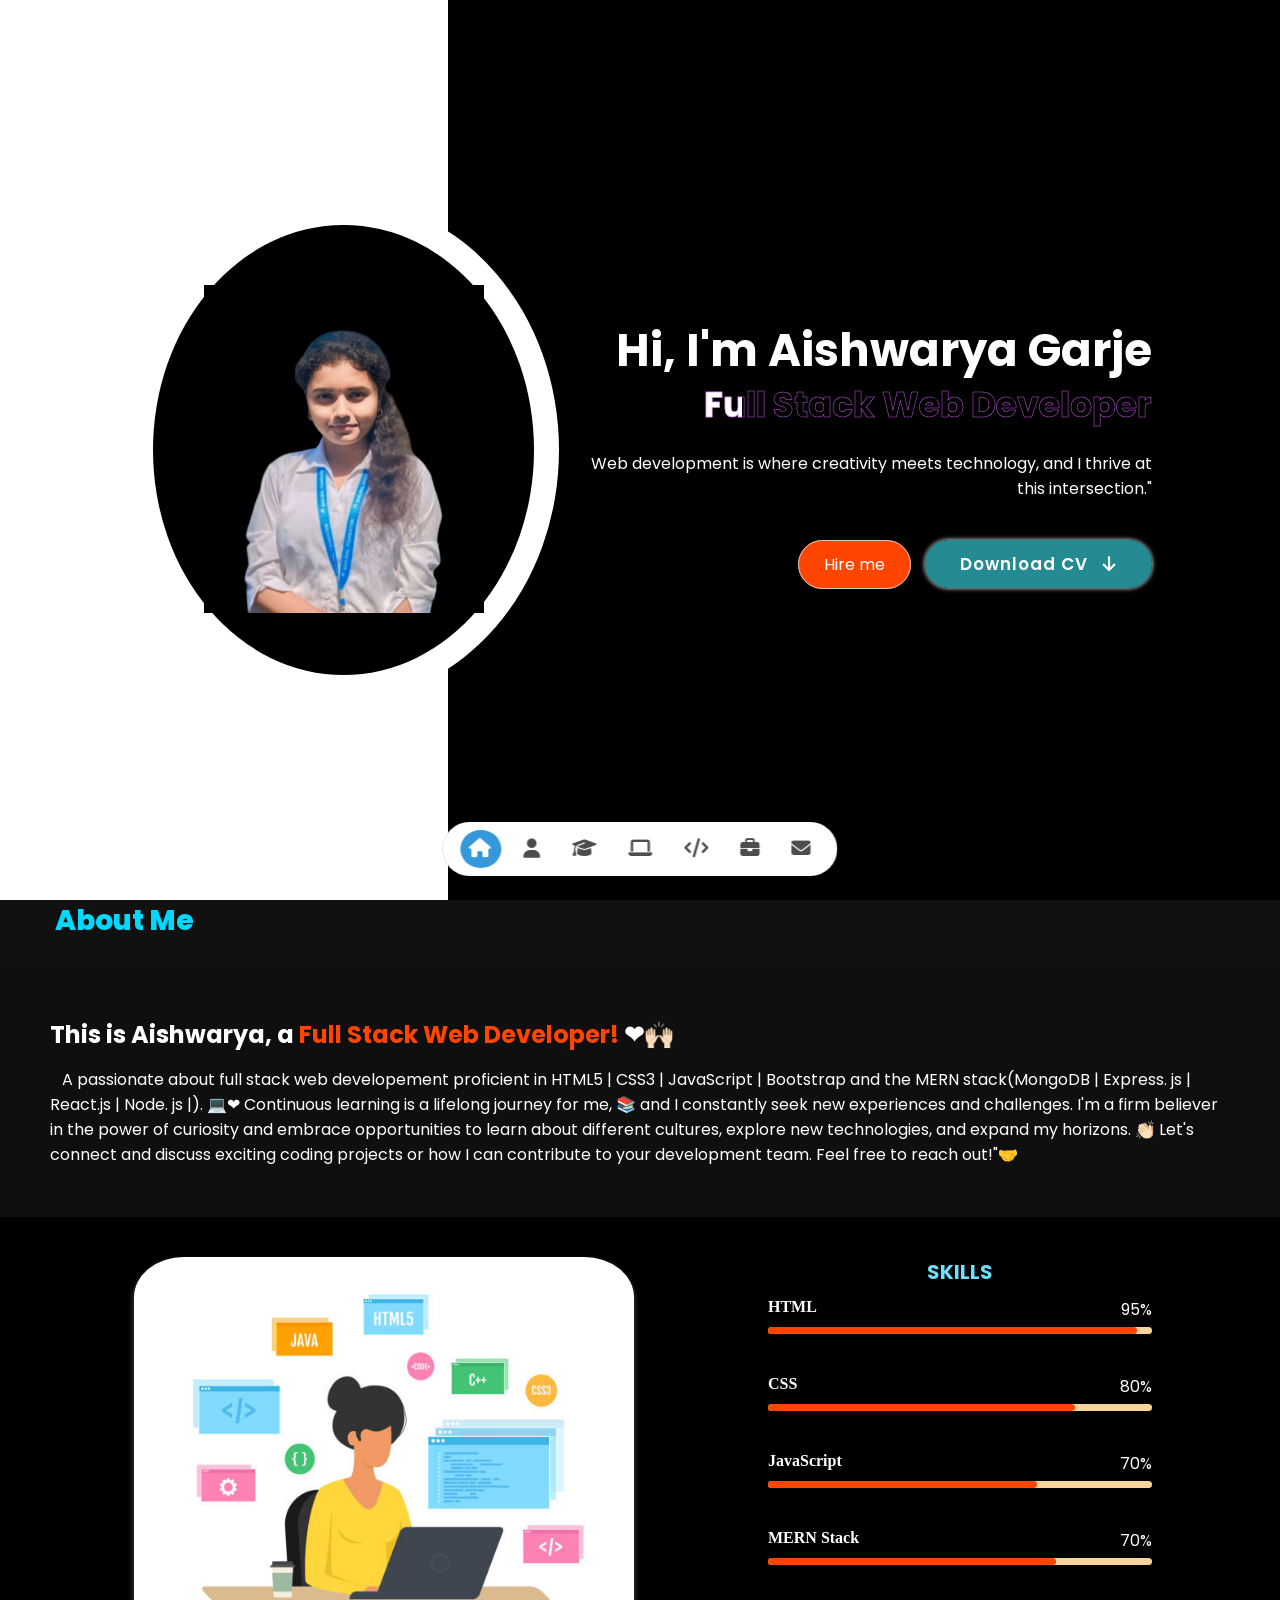
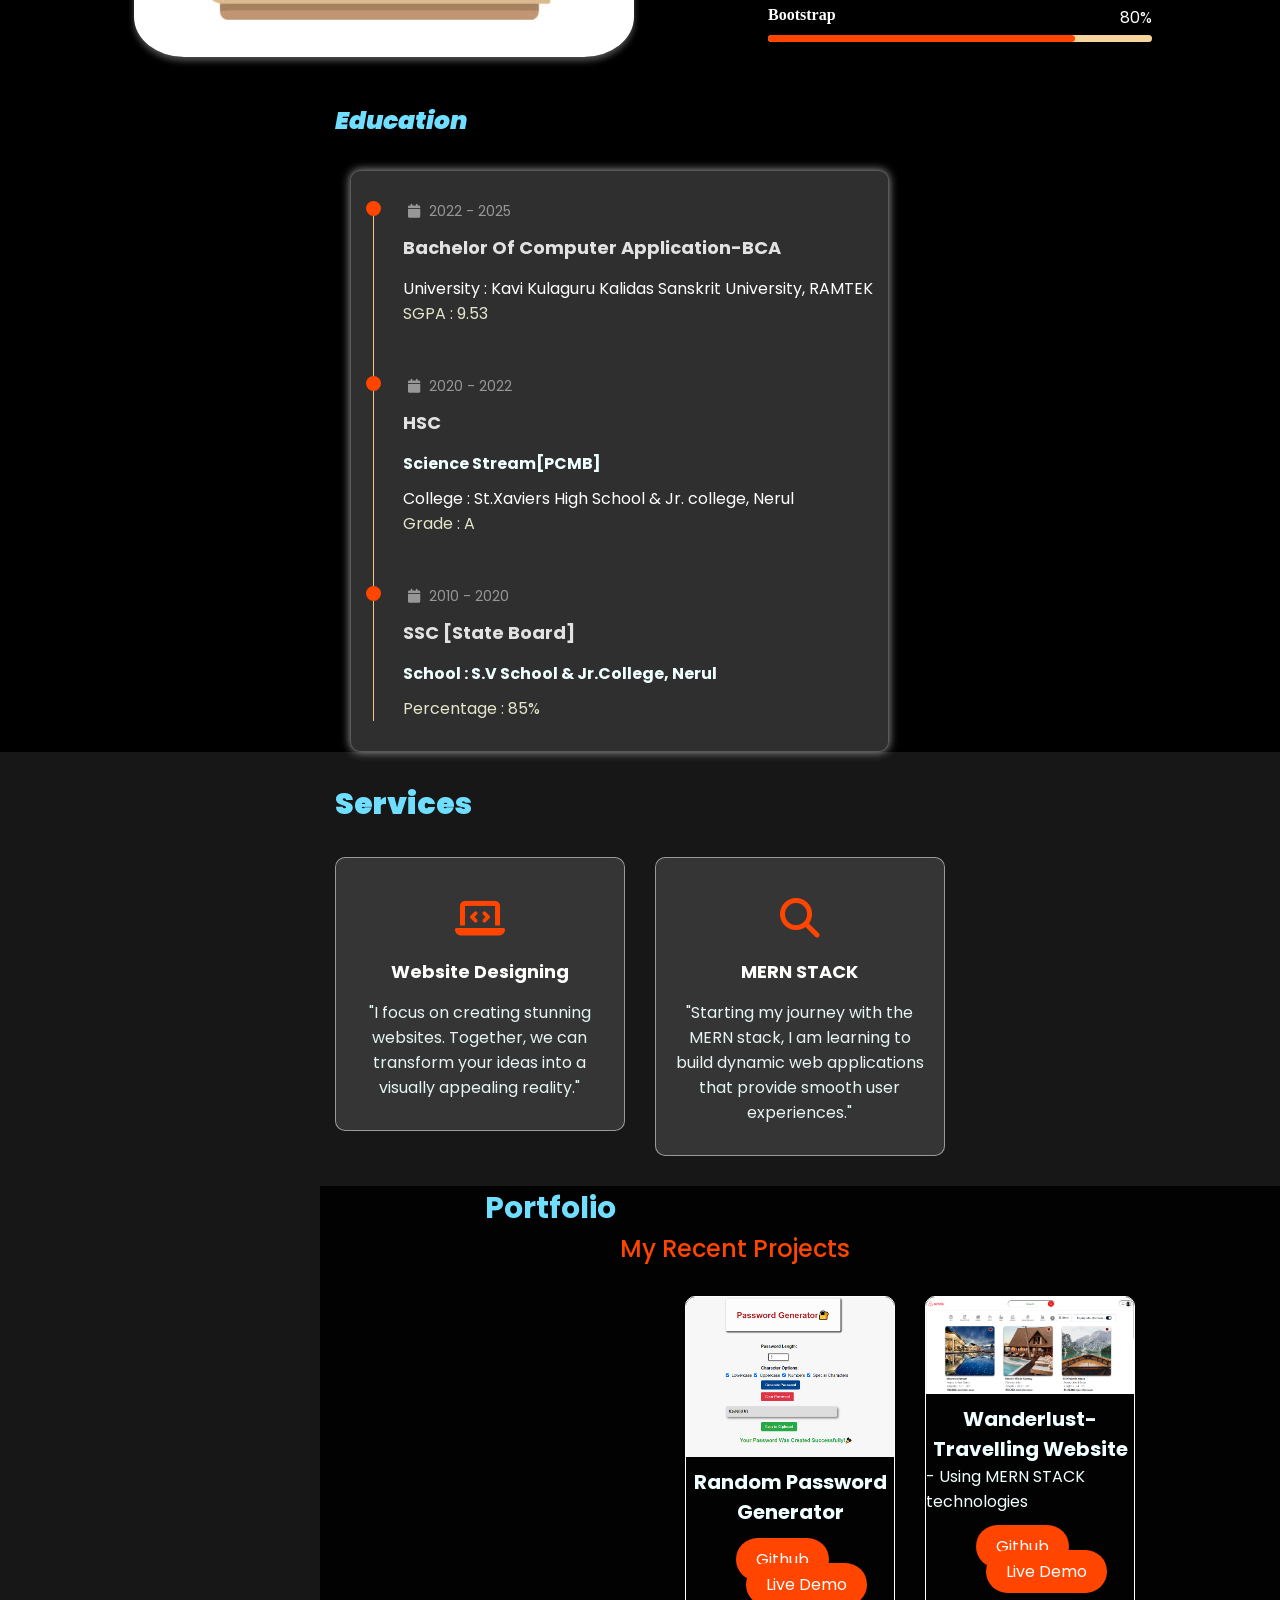
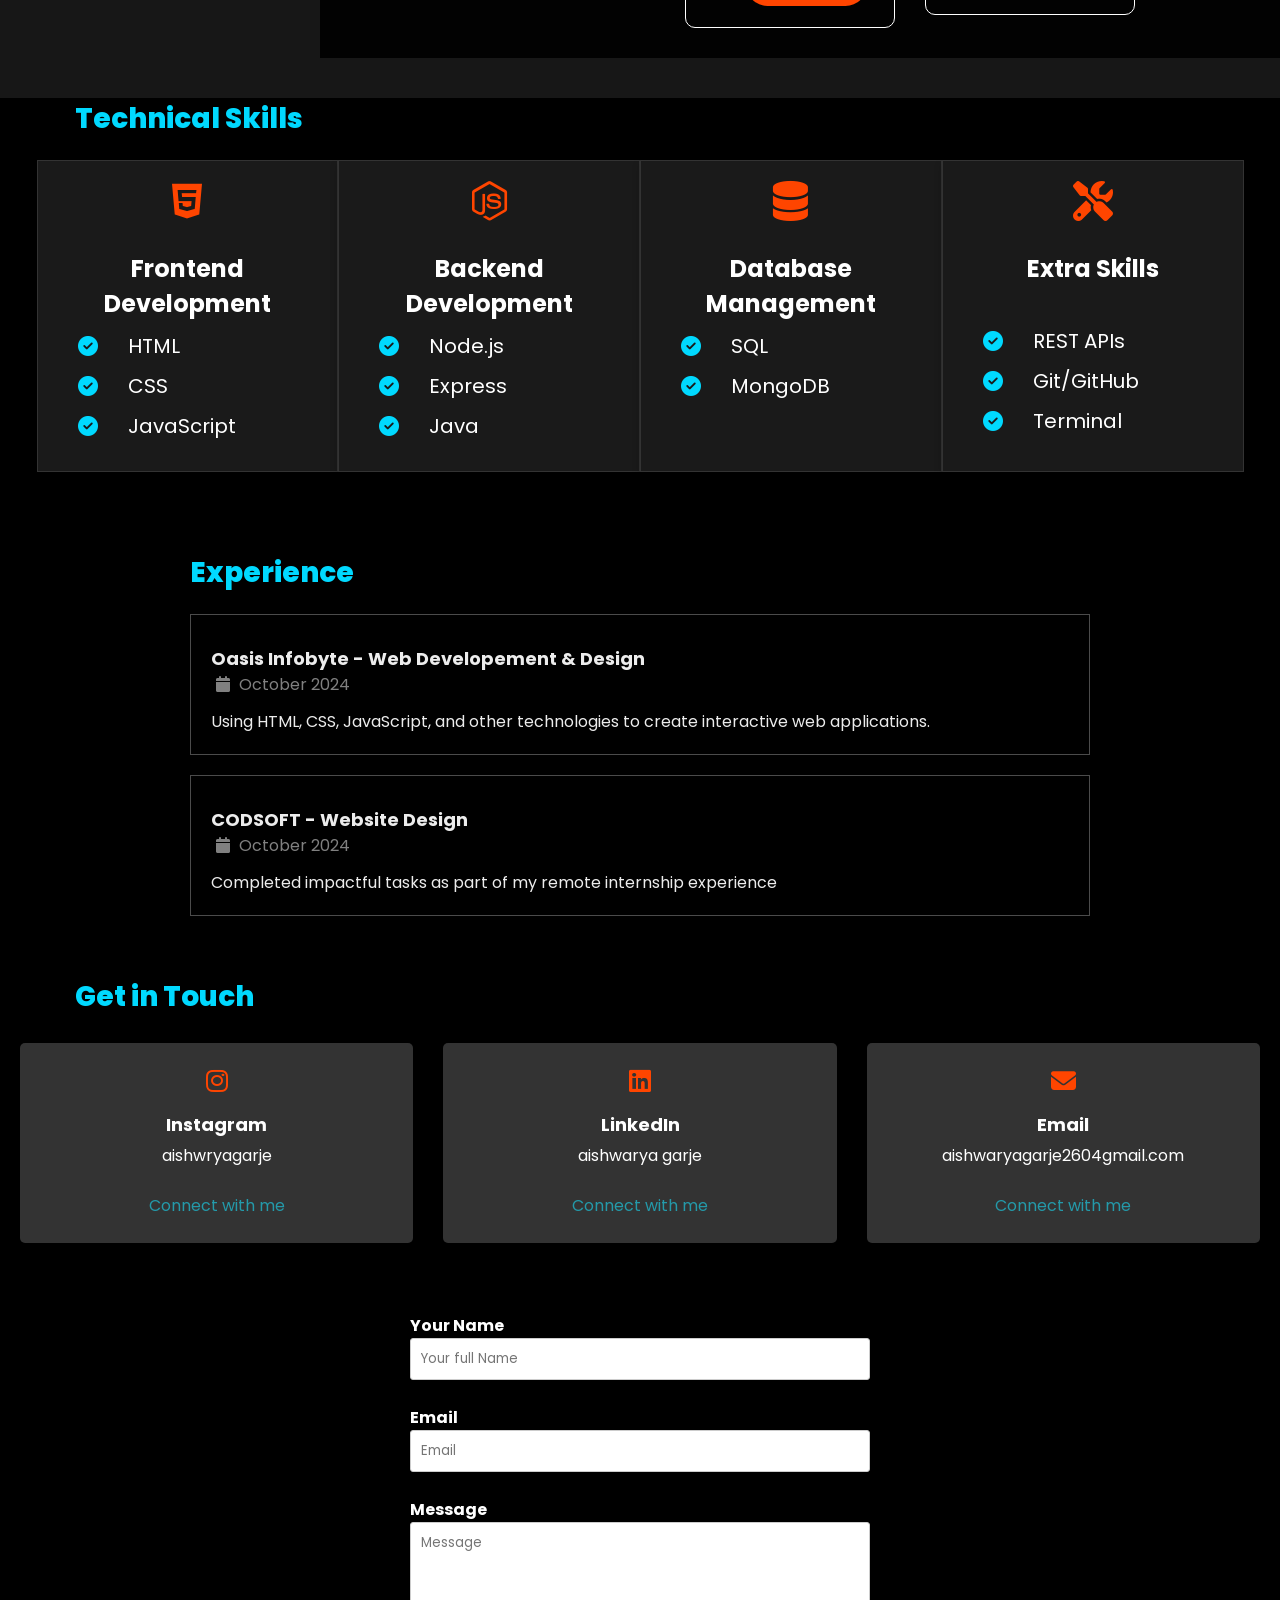
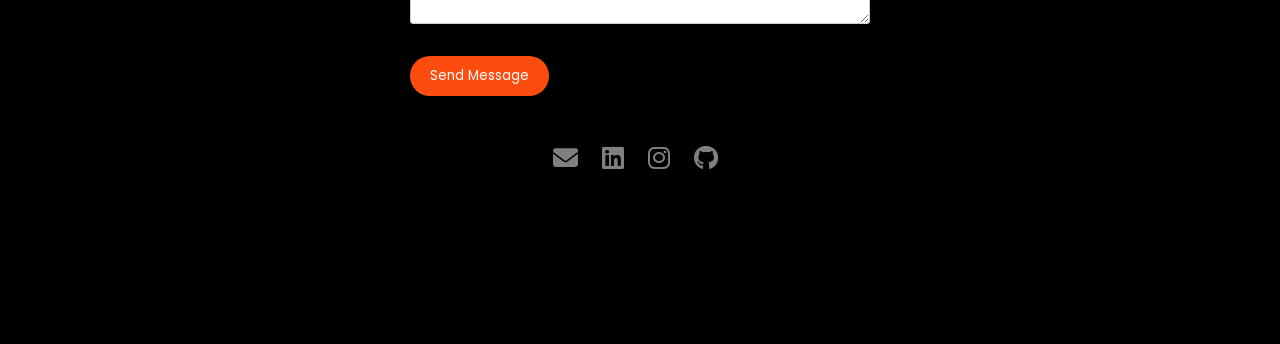
<file: CodSoft_Tasks/PORTFOLIO/index.html>
<!DOCTYPE html>
    <html lang="en">
      <head>
        <meta charset="UTF-8" />
        <meta http-equiv="X-UA-Compatible" content="IE=edge" />
        <meta name="viewport" content="width=device-width, initial-scale=1.0" />
        <title>Portfolio</title>
        <link rel="stylesheet" href="style.css"/>
        <link rel="preconnect" href="https://fonts.googleapis.com" />
        <link rel="preconnect" href="https://fonts.gstatic.com" crossorigin />
        <link
          href="https://fonts.googleapis.com/css2?family=Poppins&display=swap"
          rel="stylesheet"
        />
        <link
          rel="stylesheet"
          href="https://cdnjs.cloudflare.com/ajax/libs/font-awesome/6.4.0/css/all.min.css"
        />
      </head>
      <body>

      <header>
      <nav>
        <a href="#" class="active">
          <i class="fa fa-home" aria-hidden="true"></i>
        </a>
        <a href="#about" class="">
          <i class="fa fa-user" aria-hidden="true"></i>
        </a>
         <a href="#education" class="">
          <i class="fa fa-graduation-cap" aria-hidden="true"></i>
        </a>
        <a href="#projects" class="">
          <i class="fa fa-laptop" aria-hidden="true"></i>
        </a>
        <a href="#skills" class="">
          <i class="fa fa-code" aria-hidden="true"> </i>
         </a>
        <a href="#experience" class="">
          <i class="fa fa-briefcase" aria-hidden="true"></i>
        </a>
        <a href="#contact" class="">
          <i class="fas fa-envelope"></i>
        </a>
      </nav>
    </header>


      <section class="home">
        <div class="home-image">
           <img src="pictures/Aishuu.jpg">
        </div>
        <div class="home-content">
           <h1> Hi, I'm Aishwarya Garje</h1>
           <h3> Full Stack Web Developer</h3>
           <p>  Web development is where creativity meets 
               technology, and I thrive at this intersection."</p><br><br>
               <a href="https://mail.google.com/mail/?authuser=0" class="submit">Hire me</a>
               <a href="#" class="button"> Download CV &ensp;<i class="fa-solid fa-arrow-down"></i></a> 
          </div>
      </section>

                <!-- About Me-->   

      <section class="About" id="about">
        <div class="container"> 
          <div class="row">
            <div class="section-title pad">
              <h2> About Me </h2>
            </div>
          </div>
          <div class="row">
            <div class="about-content">
              <div class="row">
                <div class="about-text">
                  <h3>This is Aishwarya, a <span> Full Stack Web Developer!</span> ❤🙌🏻</h3>
                  <p>&ensp;  A passionate about full stack web developement proficient in HTML5 | CSS3 | JavaScript | Bootstrap and the MERN stack(MongoDB | Express. js | React.js | Node. js |). 💻❤
                    Continuous learning is a lifelong journey for me, 📚 and I constantly seek new experiences and challenges. I'm a firm believer in the power of curiosity and embrace opportunities to learn about different cultures, explore new technologies, and expand my horizons. 👏🏻
                   Let's connect and discuss exciting coding projects or how I can contribute to your development team. Feel free to reach out!"🤝</p>
                </div>
              </div>
              <div class="row">
                <div class="personal-info">
                  <img src="pictures/skills-img.jpg" alt="Your Image Alt Text">
                </div>
                <div class="skills ">
                  <div class="rows">
                    <div class="skill-item">
                      <div class="skilll">SKILLS</div>
                      <h5>HTML</h5>
                      <div class="progress">
                        <div class="progress-in" style="width:96%;"></div>
                        <div class="percent">95%</div>
                      </div>
                    </div>
                    <div class="skill-item">
                      <h5>CSS</h5>
                      <div class="progress">
                        <div class="progress-in" style="width:80%;"></div>
                        <div class="percent">80%</div>
                      </div>
                    </div>
                    <div class="skill-item">
                      <h5>JavaScript </h5>
                      <div class="progress">
                        <div class="progress-in" style="width:70%;"></div>
                        <div class="percent">70%</div>
                      </div>
                    </div>
                    <div class="skill-item">
                      <h5>MERN Stack </h5>
                      <div class="progress">
                        <div class="progress-in" style="width:75%;"></div>
                        <div class="percent">70%</div>
                      </div>
                    </div>
                    <div class="skill-item">
                      <h5>Bootstrap </h5>
                      <div class="progress">
                        <div class="progress-in" style="width:80%;"></div>
                        <div class="percent">80%</div>
                      </div>
                    </div>
                  </div>
                </div>
              </div>

              <!-- Education -->
                <div class="row">
                  <div class="education pad " id="education">
                    <h3 class="title"> Education </h3>
                      <div class="row">
                        <div class="timeline-box pad">
                          <div class="timeline">
                            <div class="timeline-item">
                              <div class="circle-dot"></div>
                             <h3 class="timeline-date">
                               <i class="fa fa-calendar"></i> 2022 - 2025 </h3>
                              <h4 class="timeline-title">Bachelor of Computer Application-BCA</h4>
                              <p > University : Kavi Kulaguru Kalidas Sanskrit University, RAMTEK </p>
                                <p class="timeline-text"> SGPA : 9.53 </p>
                          </div>
                          <div class="timeline-item">
                            <div class="circle-dot"></div>
                            <h3 class="timeline-date">
                              <i class="fa fa-calendar"></i> 2020 - 2022 </h3>
                            <h4 class="timeline-title">HSC</h4>
                            <h4 class="stream"> Science Stream[PCMB] </h4>
                            <p> College : St.Xaviers High School & Jr. college, Nerul</p>
                            <p class="timeline-text">  Grade : A </p>
                         </div>
                          <div class="timeline-item">
                            <div class="circle-dot"></div>
                            <h3 class="timeline-date">
                              <i class="fa fa-calendar"></i> 2010 - 2020 </h3>
                            <h4 class="timeline-title">SSC [State Board]</h4>
                            <h4 class="stream"> School : S.V School & Jr.College, Nerul</h4>
                            <p class="timeline-text"> Percentage : 85% </p>
                        </div>
                      </div>
                    </div>
                  </div>
                </div>
              </div>
            </div>
          </div>
      </section>

   <!-- SERVICES-->

     
    <section class="services">
      <div class="containers">
        <div class="row">
          <div class="service-title pad">
            <h2 class="service-h2"> Services </h2>
          </div>
        </div>
        <div class="row">
            <div class="service-item pad">
              <div class="service-item-inner">
                <div class="icon">
                  <i class="fa fa-laptop-code"></i>
                </div>
                <h4>Website Designing</h4>
                <p>"I focus on creating stunning websites. Together, we can transform your ideas into a visually appealing reality."</p>
              </div>
            </div>

            <div class="service-item pad">
              <div class="service-item-inner">
                <div class="icon">
                  <i class="fa fa-search"></i>
                </div>
                <h4>MERN STACK</h4>
                <p>"Starting my journey with the MERN stack, I am learning to build dynamic web applications that provide smooth user experiences."</p>
              </div>
            </div></div>
         
    
    <!-- PORTFOLIO -->

    <section class="portfolio-section" id="projects">
      <div class="card">
      <div class="row">
        <div class="portfolio-title pad">
          <h2> Portfolio </h2>
        </div>
      </div>
      <div class="row">
        <div class="portfolio-heading">
          <h2> My Recent Projects</h2>
        </div>
      </div>

      <div class="row">
        <div class="portfolio-item pad" style="margin-left:350px">
          <div class="portfolio-item-inner shadow-dark">
          <div class="portfolio-img">
            <img src="pictures/project-1.png" alt="password" >
          </div>
          <h3 class="name">Random Password Generator</h3>
        <div class="buttons">
          <a href="https://github.com/aishwarya-garje/Oasis-Infobyte-21-days-of-JS.git" class="btn" target="_blank">Github</a>
          <a href="https://github.com/aishwarya-garje/Oasis-Infobyte-21-days-of-JS.git" class="btn live-demo" target="_blank">Live Demo</a>
        </div>
        </div>
      </div>

        

        <div class="portfolio-item pad">
          <div class="portfolio-item-inner shadow-dark">
          <div class="portfolio-img">
            <img src="pictures/airbnb.png" alt="landing-page" >
          </div>
          <h3 class="name">Wanderlust- Travelling Website</h3>
          <p>- Using MERN STACK technologies </p>
        <div class="buttons">
          <a href="" class="btn" target="_blank">Github</a>
          <a href="" class="btn live-demo" target="_blank">Live Demo</a>
        </div>

        </div>
      </div>
      </div>
      </div>
     </div>
    </section>


 <!-- skilss -->

    <section class="skill-heading pad" id="skills">
      <div class="tech">
        <h2> Technical Skills </h2>
      </div>
    <div class="technical-skills">
    <div class="row">
      <div class="skill-box">
        <i class="icon fab fa-html5"></i>
        <h2 class="skill-name">Frontend Development</h2>
        <ul class="skills-list">
            <li>HTML</li>
            <li>CSS</li>
            <li>JavaScript</li>
        </ul>
    </div>
    <div class="skill-box">
        <i class="icon fab fa-node-js"></i>
        <h2 class="skill-name">Backend Development</h2>
        <ul class="skills-list" >
            <li>Node.js</li>
            <li>Express</li>
            <li>Java</li>
        </ul>
    </div>
    <div class="skill-box">
        <i class="icon fas fa-database"></i>
        <h2 class="skill-name">Database Management </h2>
        <ul class="skills-list">
            <li>SQL</li>
            <li>MongoDB</li>
        </ul>
    </div>
    <div class="skill-box">
      <i class="icon fas fa-tools"></i> 
      <h2 class="skill-name">Extra Skills</h2>
      <ul class="skills-list" style="margin-top: 40px;">
          <li>REST APIs</li>
          <li>Git/GitHub</li>
          <li>Terminal</li>
      </ul>
  </div>
</div>
</div>
</section>

<!-- EXPERIENCE -->
<section class="experience" id="experience">
<div class="container1" id="experience1">
  <h2>Experience</h2>
  <div class="experience-item">
      <h3>Oasis Infobyte - Web Developement & Design</h3>
      <p class="timeline-date"> 
        <i class="fa fa-calendar"></i> October 2024 </p>
      <p>Using HTML, CSS, JavaScript, and other technologies to create interactive web applications.</p>
  </div>


  <div class="experience-item">
      <h3>CODSOFT - Website Design</h3>
      <p class="timeline-date"> 
        <i class="fa fa-calendar"></i> October 2024 </p>
      <p>Completed  impactful tasks as part of my remote internship experience</p>
  </div>
</div>
</section>


<!-- CONTACT -->

 <section class="contact-session" id="contact">
  <div class="containe">
      <div class="row">
          <div class="section-title pad" id="contact">
              <h2>Get in Touch</h2>
          </div>
      </div>

      <div class="contact-container">
          <div class="contact-info pad">
              <div class="icons">
                  <i class="fa-brands fa-instagram"></i>
              </div>
              <div class="details">
                  <h4>Instagram</h4>
                  <p>aishwryagarje</p>
                  <a href="https://instagram.com/aishwryagarje?igshid=OGQ5ZDc2ODk2ZA=="><p class="connect"> Connect with me</p></a>
              </div>
          </div>

          <div class="contact-info pad">
              <div class="icons">
                  <i class="fa-brands fa-linkedin"></i>
              </div>
              <div class="details">
                  <h4>LinkedIn</h4>
                  <p>aishwarya garje</p>
                  <a href="https://www.linkedin.com/in/aishwarya-garje-ab104a27b"><p class="connect"> Connect with me</p></a>
              </div>
          </div>

          <div class="contact-info pad">
              <div class="icons">
                  <i class="fa-solid fa-envelope"></i></a>
              </div>
              <div class="details">
                  <h4>Email</h4>
                  <p>aishwaryagarje2604gmail.com</p>
                  <a href="https://mail.google.com/mail/?authuser=0"><p class="connect"> Connect with me</p></a>
              </div>
          </div>
      </div>

      <div class="confirmationMessage" id="confirmationMessage">
          <form action="#" method="post">
              <div class="form-group">
                  <label for="name">Your Name</label>
                  <input type="text" id="name" name="name" placeholder="Your full Name" required>
              </div>
              <div class="form-group">
                  <label for="email">Email</label>
                  <input type="email" id="email" name="email" placeholder="Email" required>
              </div>
              <div class="form-group">
                  <label for="message">Message</label>
                  <textarea id="message" name="message" rows="4" placeholder="Message" required></textarea>
              </div>
              <button type="submit">Send Message</button>
          </form>
      </div>

      <div class="social_media">
        <ul> 
          <a href="https://mail.google.com/mail/?authuser=0"><i class="fa-solid fa-envelope"></i></a>
          <a href="https://www.linkedin.com/in/aishwarya-garje-ab104a27b"><i class="fa-brands fa-linkedin"></i></a>
          <a href="https://instagram.com/aishwryagarje?igshid=OGQ5ZDc2ODk2ZA=="><i class="fa-brands fa-instagram"></i></a>
          <a href="https://github.com/aishwarya-garje/aishwarya-garje"><i class="fa-brands fa-github"></i></a>
        </ul>
      </div>
    </div>
  </section>
  
  <script src="app.js"></script>

 </body>
</html>
</file>
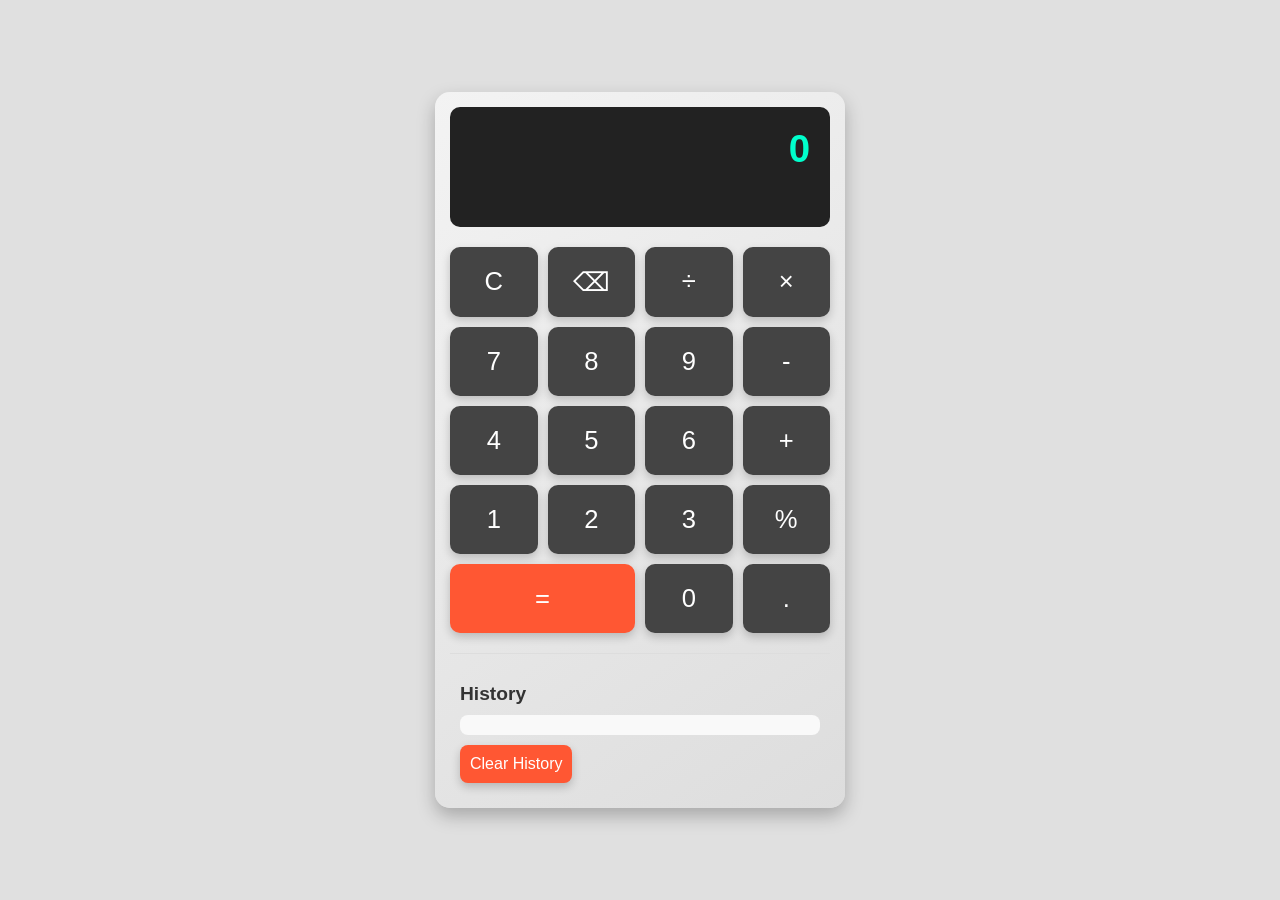
<file: CodSoft_Tasks/Calculator/calc.html>
<!DOCTYPE html>
<html lang="en">
<head>
  <meta charset="UTF-8">
  <meta name="viewport" content="width=device-width, initial-scale=1.0">
  <title>Calculator</title>
  <link rel="stylesheet" href="calc.css">
</head>
<body>
  <div class="calculator">
    <div id="display">0</div>
    <div class="buttons">
      <button onclick="clearDisplay()">C</button>
      <button onclick="deleteLast()">⌫</button>
      <button onclick="inputOperator('/')">÷</button>
      <button onclick="inputOperator('*')">×</button>
      <button onclick="inputNumber(7)">7</button>
      <button onclick="inputNumber(8)">8</button>
      <button onclick="inputNumber(9)">9</button>
      <button onclick="inputOperator('-')">-</button>
      <button onclick="inputNumber(4)">4</button>
      <button onclick="inputNumber(5)">5</button>
      <button onclick="inputNumber(6)">6</button>
      <button onclick="inputOperator('+')">+</button>
      <button onclick="inputNumber(1)">1</button>
      <button onclick="inputNumber(2)">2</button>
      <button onclick="inputNumber(3)">3</button>
      <button onclick="inputOperator('%')">%</button>
      <button onclick="calculate()" class="equals">=</button>
      <button onclick="inputNumber(0)">0</button>
      <button onclick="inputNumber('.')">.</button>
    </div>

    <div id="history-section">
        <h3>History</h3>
        <div id="history"></div>
        <button onclick="clearHistory()" class="clear-history">Clear History</button>
      </div>

  </div>
  <script src="calc.js"></script>
</body>
</html>
</file>
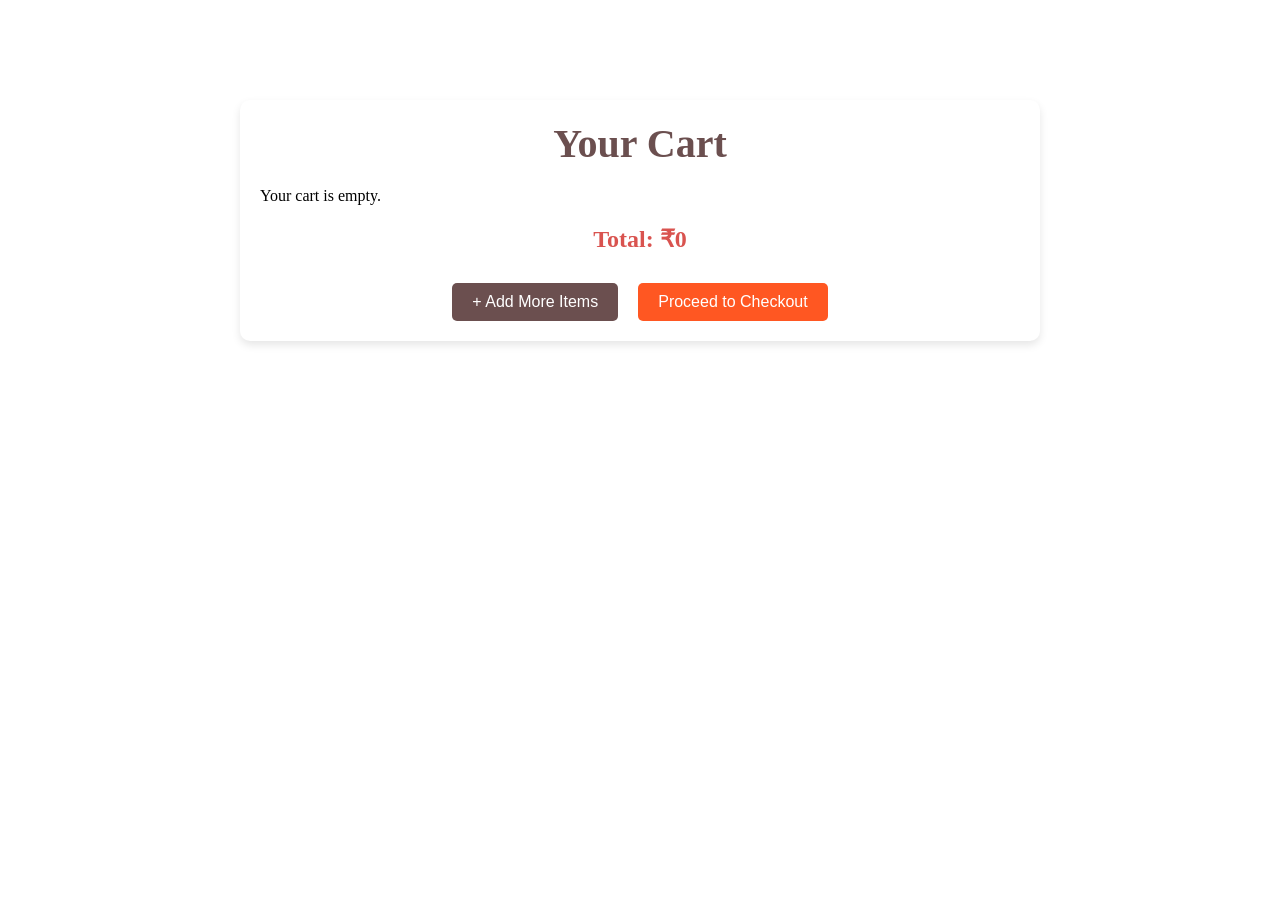
<file: CodSoft_Tasks/LANDING_PAGE/cart.html>
<!DOCTYPE html>
<html lang="en">
<head>
  <meta charset="UTF-8">
  <meta name="viewport" content="width=device-width, initial-scale=1">
  <title>ALL-IN-ONE-CAFE - Cart</title>
  <link rel="stylesheet" href="css/styles.css">
</head>
<body>
  <!-- Navbar -->
  <header>
    <nav class="navbar">
      <div class="navbar-container">
        <a href="landing.html" class="navbar-logo">ALL-IN-ONE-CAFE</a>
        <ul class="nav-menu">
          <li class="nav-item"><a href="landing.html#menu" class="nav-link">Menu</a></li>
          <li class="nav-item"><a href="landing.html#about" class="nav-link">About Us</a></li>
          <li class="nav-item"><a href="landing.html#feedback" class="nav-link">Feedback</a></li>
          <li class="nav-item"><a href="cart.html" class="nav-link">Cart</a></li>
        </ul>
      </div>
    </nav>
  </header>

  <!-- Cart Section -->
  <section id="cart" class="cart-section">
    <h2>Your Cart</h2>
    <div class="cart-container" id="cartItems">
  
    </div>
    <p class="total-price">Total: ₹<span id="totalPrice">0</span></p>
    <div class="buttons">
      <button class="btn btn-add-more" id="addMoreButton">+ Add More Items</button>
      <button class="btn btn-checkout" id="checkoutButton">Proceed to Checkout</button>
    </div>
  </section>


  <script src="js/cart.js"></script>
</body>
</html>
</file>
<file: CodSoft_Tasks/PORTFOLIO/style.css>
*{ margin: 0;
    padding: 0;
    font-family: "poppins", sans-serif, 'Times New Roman';
    box-sizing: border-box;
}


.header{
    position: fixed;
    top:0;
    left: 0;
    width: 100% ;
    padding: 20px 10% ; 
    background: transparent;
    display: flex;
    justify-content: space-between;
    align-items: center ;
    z-index: 100;
}

.heading{
    font-size : 25px;
    color: rgb(108, 136, 32);
    text-decoration:none;
    letter-spacing: 1px;
    font-weight: 800;
    cursor:pointer;
}
span{
    color:orangered;
}

.navbar{
    padding-left:550px;
    padding-top: 10px;
}

.navbar a{
    font-size: 18px;
    color:white;
    text-decoration: none;
    font-weight: 500;
    margin-left: 30px;
    transition: -3s;
    
}

.navbar a:hover,
 .navbar a.active{
    color: rgb(112, 222, 255);
}

.home{
    height: 100vh;
    background: linear-gradient(-90deg, black  65% , #fff 35%);
    display: flex;
    justify-content: space-between;
    padding :0 10%;
    align-items: center;
}

.home-image{
    width: 500px;
    height: 500px;
    background: black;
    border-radius: 50%;
    border: 25px solid #fff;
    display: flex;
    justify-content: center;
    align-items: center;
}

.home-image img{
    position:relative;
    max-width: 280px;
    bottom: 1px;
}

.home-content{
    max-width: 600px;
    color:#fff;
    text-align: right;

}

.home-content h1{
    font-size: 45px;
    line-height: 1.2;
}

.home-content h3{
    font-size: 35px;
    color: transparent;
    -webkit-text-stroke: .5px #d558f5;
    background-image: linear-gradient(#fff, #fff);
    background-repeat: no-repeat;
    background-clip: text;
    -webkit-background-clip : text;
    background-position: -410px 0;
    animation: animateText 6s linear infinite;
}

@keyframes animateText{

    0%,
    95%,
    100% {
        background-position: -410px 0;
    }
    

    65%,
    85% {
        background-position: 0 0;
    }
    
}

.home-content p{
    font-size: 16px;
    margin-top: 20px;
}

.submit{
    padding: 12px 25px;
    border: 1px solid #ccc;
    color:white;
    border-radius: 40px;
    margin-right: 10px;
    background-color: orangered;
}

.submit:hover{
    cursor: pointer;
    background-color:  rgb(36, 139, 146);

}

.button{
    padding: 12px 35px;
     background: rgb(36, 139, 146); 
    border-radius: 40px;
    font-size: 17px;
    color: #fff;
    text-decoration: none;
    font-weight: 600;
    letter-spacing: 1px;
    box-shadow: 0 0 5px white;
}



nav{
    background: white;
    width: max-content;
    display: block;
    padding: 0.5rem 1.1rem;
    z-index: 2;
    position: fixed;
    left: 50%;
    transform: translateX(-50%);
    bottom: 1.5rem;
    display: flex;
    gap: 0.8rem;
    border-radius: 3rem;
    backdrop-filter: blur(15px);
  }
  
  nav a{
    background: transparent;
    padding: 0.6rem;
    border-radius: 50%;
    display: flex;
    color: rgba(0, 0, 0, 0.699);
    font-size: 1.2rem;
  }
  
  nav a:hover{
     background: rgba(0,0,0,0.3); 
     color: black;
  }
  
  nav a.active{
        background: #3498db; 
        color: #ffffff;

  }

/* ABOUT */

.container{
    max-width: 100%;
    width: 100%;
    margin: auto;
     background-color: rgb(17, 17, 17); 
}

.section .container{
    padding-top: 60px;
    padding-bottom: 50px;
}

.section-title {
    flex: 0 0 100%;
    max-width: 100%;
    color:white;
    margin-bottom: 5px;
}

.section-title h2{
    font-size: 40px;
    font-weight: 700;
    position: relative;
    color:white;
    margin-left: 40px;
}
.pad{
    padding-left: 15px;
    padding-right: 15px;
}

.About .about-content{
    flex: 0 0 100%;
    max-width: 100%;
   background-color: black;
   color:white;
}

.about-text{
    flex: 0 0 100%;
    max-width:100%;
    background-color:rgba(17, 17, 17, 0.911);
    padding: 50px 50px 50px 50px; 
}

.about-text h3{
    font-size: 24px;
    margin-bottom: 15px;
    font-weight: 700;
}
.about-text p{
    font-size: 16px;
    line-height: 25px ;
}

.row{
     display: flex;
}

.personal-info  {
    display: inline-block; 
    flex: 0 0 60%;
    margin-top: 40px;
 }


 .personal-info img {
    max-width: 100%; 
    height: auto; 
    display: block; 
    margin: 0 auto; 
    border-radius: 10%; 
    box-shadow: 0 4px 6px rgba(255, 255, 255, 0.308); 
    height:400px;
    width:500px;
}

 .skills{
    display: inline-block; 
    flex: 0 0 30%;
    margin-top: 40px;
   
 }

 .skill-item{
    margin-bottom: 30px;
    max-width: 100%;
    flex: 0 0 100%;
 }

 .skill-item h5{
    line-height: 40px;
    font-size: 16px;
    font-weight: 600;
    font-family: 'Times New Roman';

 }

 .progress{
    background-color:rgb(247, 212, 155);
    height: 7px;
    border-radius: 4px;
    width:100%;
    position: relative;
   
 }

.progress-in{
    position: absolute;
    left: 0;
    top:0;
    height: 100%;
    border-radius: 4px;
    background-color: orangered;
}

.percent{
    position: absolute;
    right:0;
    color: white;
    top: -30px;
    font-weight: 400;
}

  .skilll{
    font-weight: 700;
    text-align: center;
    font-size: 20px;
    color: rgb(112, 222, 255);
  }
  

  /* Education */

.education{
        margin-top: 30px;
        margin-left: 25%;
        margin-right: 25%; 
}

  .title{
    font-size: 25px;
     margin-bottom: 30px; 
    font-weight: 900;
    font-style: oblique;
     color: rgb(112, 222, 255);
  }
  

.timeline-box{
    flex: 0 0 100%;
    max-width:100%;
}

.timeline{
    background-color: #ffffff2f;
    padding: 30px 15px;
    border: 0.2px solid rgba(255, 255, 255, 0.199);
    border-radius: 10px;
    width:100%;
    box-shadow: 0 0 10px rgba(238, 235, 235, 0.664);
}


.timeline-item{
    position: relative;
    padding-left: 37px;
    padding-bottom: 50px;
}

.timeline-item:last-child{
    padding-bottom: 0;
}

.timeline-item::before{
    content: " ";
    width: 1px;
    position: absolute;
    height: 100%;
    left:7px;
    top:0;
    background-color: rgb(243, 198, 126);
}

.circle-dot{
    position: absolute;
    left:0;
    top:0;
    height: 15px;
    width: 15px;
    border-radius: 50%;
    background-color: orangered;
}

.timeline-date{
    font-weight: 400;
    font-size: 14px;
    margin-bottom: 12px;
    color:rgba(255, 255, 255, 0.5);
}

.timeline-date .fa{
    margin-right: 5px;
}

.timeline-title{
    font-weight: 700;
    font-size: 18px;
    margin-bottom: 15px;
    text-transform: capitalize;
    color: rgba(245, 245, 245, 0.904);
}

.stream{
    color:azure;
    top: 0;
    padding-bottom: 10px;
    
}

.timeline-text{
    line-height: 25px;
    font-size: 16px;
    text-align: justify;
    color:rgb(230, 230, 204);
}


/* SERVICES */
.services{
    background-color:rgba(0, 0, 0, 0.911);
    color:azure;
}

.containers{
    margin-left: 25%;
    padding-bottom: 40px;
}

.service-h2{
    margin-top: 30px;
    font-size: 30px;
    font-weight: 900;
    margin-bottom: 30px;
    margin-left: 0;
    color: rgb(112, 222, 255);
}

.service-item{
    margin-bottom: 30px;
    flex: 0 0 33.33%;
    max-width: 33.33%;
}  

.service-item-inner{
    background-color:  #ffffff21;
    border: 0.1px solid rgba(255, 255, 255, 0.5);
   border-radius: 10px;
   padding: 30px 15px;
   text-align: center;
   transition: all 0.35 ease;
}

.service-item-inner:hover{
    box-shadow: 0 0 10px rgb(163, 156, 156);

}

.icon{
    height: 60px;
    width: 60px;
    border-radius: 50%;
    display: block;
    margin: 0 auto 30px;
    text-align: center;
    transition: all 0.3s ease;
}

.icon .fa{
    font-size: 40px;
    line-height: 60px;
    color:orangered;
}

.service-item-inner:hover .icon{
    background: orangered;
}

.service-item-inner:hover .icon .fa{
    font-size: 25px;
    color:#ffffff;
}

.service-item-inner h4{
    font-size: 18px;
    margin-bottom: 15px;
    color:rgb(255, 255, 254);
    font-weight: 700;
    text-transform: capitalize;
}

.service-item-inner p{
    font-size: 16px;
    color:rgba(240, 255, 255, 0.945);
    line-height: 25px;
}

/*  PORTFOLIO */

.portfolio-section{
    background-color:rgba(0, 0, 0, 0.911);
    color: azure;
}

.portfolio-title h2{
    color:rgb(112, 222, 255);
    margin-left: 150px;
    font-weight: 700;
    font-size: 30px;
}

.portfolio-heading{
    flex: 0 10 100%;
    max-width: 100%;
    margin-bottom: 30px;
}

.portfolio-heading h2{
    color: orangered;
    font-weight: 500 ;
    margin-left: 300px;
}

.portfolio-item{
    flex: 0 0 25%;
    max-width : 25%;
    margin-bottom: 30px;
      
}

.portfolio-item:hover{
    box-shadow: 0 0 10px rgb(163, 156, 156);

}

.portfolio-item-inner{
    border: 1px solid white;
    border-radius: 10px;
    overflow: hidden;
    cursor: pointer;
    
}

.portfolio-img img{
    width:100%;
    height:100%;
    display: block;
}

/* Style the buttons */

.buttons{
    margin-top: 20px;
    margin-bottom: 30px;
   padding-left: 50px;
}

.btn {
    background-color: orangered;
    color: white;
    padding: 10px 20px;
    margin-right: 10px; 
    text-decoration: none; 
    transition: background-color 0.3s; 
    border-radius: 40px;
  }
  
  .btn:hover {
    background-color: white; 
    color:black;
  }
  
  /* Style the Live Demo button */
  .live-demo {
    margin-left: 10px; 
  }
  

  a {
    color: inherit;
    text-decoration: none;
  }
  
  
  .portfolio-item a {
    color: white; 
  }

  .name{
    margin-top: 10px;
    font-size: 20px;
    text-align: center;
  }
  
  
/*TECHNICAL  SKILLS */

.skill-heading{
    background-color: #000000;
    color:rgb(0, 217, 255);
}

.tech h2{
    margin-left: 60px;
    font-size: 28px;
    font-weight: 800;
}

.technical-skills {
    display: flex;
    justify-content: space-around;
    padding: 20px;
    background-color: #000000f3;
   
}

.skill-box {
    width: 30%;
    background-color: #1a1a1a;
    padding: 20px;
    text-align: center;
    border: 1px solid #333;
    box-shadow: 0 4px 8px rgba(0, 0, 0, 0.2);
    transition: transform 0.3s, box-shadow 0.3s;
    color: #fff;
    margin-bottom: 40px;
}

.skill-box:hover {
    transform: translateY(-5px);
    box-shadow: 0 8px 16px rgba(0, 0, 0, 0.4);
    font-weight: bold;
    background-color: #444;
}

.type{
    font-size: 20px;
}

.skills-list{
    margin-top: 10px;
}

.skills-list li{
    list-style-type: none;
     margin-left: 20px;
    display: flex;
    align-items: center;
    margin-bottom: 10px;
}

.skills-list li::before {
    content: "\f058"; 
    font-family: "Font Awesome 6 Free";
    font-weight: 900;
    color: rgb(0, 217, 255); 
    flex-shrink: 0;
    margin-right: 30px;
}

li{
    font-size: 20px;
    text-align: center;
}

.icon {
    font-size: 40px;
    margin-bottom: 10px;
    color:orangered;
}


/* EXPERIENCE */

.experience {
    background-color: black;
    color: rgba(255, 255, 255, 0.925);
    padding: 20px;
}

.container1 {
    max-width: 900px;
    margin: 0 auto;
}


.container1 h2{
    margin-bottom: 20px;
    font-size: 28px;
    font-weight: 800;
    color:rgb(0, 217, 255);
}

.experience-item {
    padding: 20px;
    border: 1px solid #dddddd57;
    margin-bottom: 20px;
    transition: all 0.3s ease; 
    position: relative; 
}

.experience-item:hover {
    background-color: rgb(58, 125, 134); 
    color: white; 
    box-shadow: 0 0 5px rgba(240, 237, 237, 0.795); 
}

/* Style for text */
.experience-item h2 {
    font-size: 24px;
}

.experience-item h3 {
    font-size: 18px;
    margin-top: 10px;
}

.experience-item p {
    font-size: 16px;
}

.timeline-date{
    font-weight: 400;
    font-size: 14px;
    margin-bottom: 12px;
    color:rgba(255, 255, 255, 0.5);
    margin-left: 5px;
}


/* CONTACT*/

    .contact-session {
        background-color: #000000;
        color: #fff;
        padding: 20px;
    }
    
    .contact-container {
        display: flex;
        flex-wrap: wrap;
        justify-content: space-between;
    }

    .section-title h2{
        margin-bottom: 20px;
        font-size: 28px;
        font-weight: 800;
        color:rgb(0, 217, 255);
    }
    
    .contact-info {
        flex-basis: calc(33.33% - 20px);
        margin-bottom: 20px;
        text-align: center;
        padding: 20px;
        background-color: #333;
        border-radius: 5px;
    }
    
    .icons {
        font-size: 25px;
        margin-bottom: 10px;
        color: orangered;
    }

    .contact-info .connect {
        color: rgb(36, 154, 170); 
        text-decoration: none; 
        margin-top: 25px;
        transition: color 0.3s ease, text-decoration 0.3s ease; 
    }
    
    /* Hover styles */
    .contact-info .connect:hover {
        color: blue; 
        text-decoration: underline; 
    }

    .details h4 {
        font-size: 18px;
        margin: 0;
    }
    
    .details p {
        font-size: 16px;
        margin: 5px 0;
        cursor: pointer;
    }
    
    
    /* Add hover effect for contact-info and contact-form */
    .contact-info:hover, .contact-form:hover {
        background-color: #555555e8;
        transition: background-color 0.3s ease;
    }
    


    .confirmationMessage {
        margin: 0 auto;
        padding: 20px;
        background-color: #000000;
        color: #fff;
        max-width: 500px;
        margin-bottom: 30px;
        margin-top: 30px;
    }
    
    .form-group {
        margin-bottom: 15px;
    }

    label {
        display: block;
        font-weight: bold;
    }

    input[type="text"],
    input[type="email"],
    textarea {
        width: 100%;
        padding: 10px;
        margin-bottom: 10px;
        border: 1px solid #ccc;
        border-radius: 3px;
    }

    button[type="submit"] {
        background-color: rgb(252, 77, 14);
        color: #fff;
        padding: 10px 20px;
        border: none;
        border-radius: 3px;
        cursor: pointer;
        border-radius: 40px;
    }

    button[type="submit"]:hover {
        background-color: rgb(71, 245, 236);
        color:black;
    }



    .social_media {
        display: flex;
        justify-content: center; 
        align-items: center; 
        margin-bottom: 150px;
    }
    
    .social_media ul {
        list-style-type: none;
        padding: 0;
    }
    
    .social_media ul {
        display: inline;
        margin-right: 10px; 
    }

     .social_media i{
        color:white;
        opacity: 0.5;
        padding: 0 5px;
        font-size: 25px; 
        padding: 0 10px; 
      }

      .social_media i:hover {
        opacity: 1;
        transform: scale(1.1);
      }
</file>
<file: CodSoft_Tasks/Calculator/calc.css>
body {
    display: flex;
    justify-content: center;
    align-items: center;
    min-height: 100vh;
    background-color: #e0e0e0;
    margin: 0;
    font-family: 'Arial', sans-serif;
  }
  
  .calculator {
    width: 380px;
    border-radius: 15px;
    box-shadow: 0 8px 18px rgba(0, 0, 0, 0.25);
    overflow: hidden;
    background: linear-gradient(145deg, #f3f3f3, #dddddd);
    padding: 15px;
  }
  
  #display {
    background-color: #222;
    color: #00ffcc;
    font-size: 2.4em;
    font-weight: bold;
    padding: 20px;
    border-radius: 10px;
    text-align: right;
    margin-bottom: 20px;
    min-height: 80px;
  }
  
  .buttons {
    display: grid;
    grid-template-columns: repeat(4, 1fr);
    gap: 10px;
  }
  
  button {
    font-size: 1.6em;
    padding: 20px;
    border: none;
    border-radius: 10px;
    color: #fff;
    background-color: #444;
    cursor: pointer;
    transition: all 0.3s ease;
    box-shadow: 0px 4px 10px rgba(0, 0, 0, 0.2);
  }
  
  button:hover {
    background-color: #333;
    transform: scale(1.05);
  }
  
  button:active {
    background-color: #222;
    box-shadow: 0px 2px 6px rgba(0, 0, 0, 0.3);
  }
  
  .equals {
    background-color: #ff5733;
    grid-column: span 2;
  }
  
  button:active.equals {
    background-color: #e64a19;
  }
  
  button:active {
    transform: scale(0.95);
  }
  
  #history-section {
    margin-top: 20px;
    padding: 10px;
    border-top: 1px solid #ddd;
  }
  
  #history-section h3 {
    font-size: 1.2em;
    color: #333;
    margin-bottom: 10px;
  }
  
  #history {
    max-height: 150px;
    overflow-y: auto;
    background-color: #f9f9f9;
    padding: 10px;
    border-radius: 8px;
  }
  
  .history-item {
    font-size: 1em;
    color: #333;
    padding: 5px;
    border-bottom: 1px solid #eee;
  }
  
  .clear-history {
    font-size: 1em;
    padding: 10px;
    margin-top: 10px;
    border: none;
    background-color: #ff5733;
    color: #fff;
    border-radius: 8px;
    cursor: pointer;
    transition: background-color 0.3s ease;
  }
  
  .clear-history:hover {
    background-color: #e64a19;
  }
</file>
<file: CodSoft_Tasks/LANDING_PAGE/css/styles.css>
* {
  margin: 0;
  padding: 0;
  box-sizing: border-box;
}

html {
  scroll-behavior: smooth;
}

/* Navbar Styling */
.navbar {
  height: 60px;
  display: flex;
  align-items: center;
  font-size: 1rem;
  position: sticky;
  top: 0;
  z-index: 1000;
}

.navbar-container {
  display: flex;
  justify-content: space-between;
  align-items: center;
  height: 60px;
  width: 100%;
  max-width: 1300px;
  margin: 0 auto;
  padding: 0 20px;
}

.navbar-logo {
  color: #fff;
  justify-self: start;
  cursor: pointer;
  text-decoration: none;
  font-size: 1.5rem;
  display: flex;
  align-items: center;
  font-weight: bold;
}

.menu-icon {
  display: none;
  cursor: pointer;
}

.menu-icon .bar {
  width: 25px;
  height: 3px;
  background-color: #fff;
  margin: 4px 0;
  transition: 0.4s;
}

/* Navigation Menu */
.nav-menu {
  display: flex;
  align-items: center;
  list-style: none;
  text-align: center;
}

.nav-item {
  height: 60px;
}

.nav-link {
  color: #fff;
  display: flex;
  align-items: center;
  text-decoration: none;
  padding: 0 1rem;
  height: 100%;
  cursor: pointer;
  transition: background 0.3s ease;
}

.nav-link:hover {
  background-color: #3E2723; 
}

.nav-link.btn {
  background-color: #FF5722; 
  border-radius: 4px;
  padding: 8px 16px;
  margin-left: 10px;
  transition: background-color 0.3s ease;
}

.nav-link.btn:hover {
  background-color: #E64A19;
}

/* Responsive Styles */
@media screen and (max-width: 768px) {
  .navbar-container {
      padding: 0 10px;
  }
  
  .menu-icon {
      display: block;
  }
  
  .nav-menu {
      display: flex;
      flex-direction: column;
      width: 100%;
      height: calc(100vh - 60px);
      position: absolute;
      top: 60px;
      left: -100%;
      opacity: 1;
      transition: all 0.5s ease;
      background-color: #6B4F4F;
  }
  
  .nav-menu.active {
      left: 0;
  }
  
  .nav-item {
      width: 100%;
  }
  
  .nav-link {
      text-align: center;
      padding: 2rem;
      width: 100%;
      display: table;
  }
  
  .nav-link.btn {
      margin: 1.5rem auto;
      display: block;
  }
}
/* Menu Section Styling */
.menu-section {
  padding: 40px 20px;
  text-align: center;
}

.menu-section h2 {
  font-size: 2.5rem;
  color: #6B4F4F;
  margin-bottom: 30px;
}

.menu-container h3 {
  font-size: 1.8rem;
  color: #6B4F4F;
  margin-top: 30px;
  margin-bottom: 15px;
}

.menu-items {
  display: flex;
  flex-wrap: wrap;
  justify-content: center;
  gap: 20px;
}

.menu-item {
  background-color: #fff;
  border-radius: 10px;
  overflow: hidden;
  width: 250px;
  box-shadow: 0 4px 8px rgba(0, 0, 0, 0.1);
  transition: transform 0.3s;
}

.menu-item:hover {
  transform: translateY(-5px);
}

.menu-image {
  width: 100%;
  height: 200px;
  object-fit: cover;
}

.menu-details {
  padding: 15px;
}

.menu-details h4 {
  font-size: 1.5rem;
  color: #333;
  margin-bottom: 10px;
}

.menu-details .price {
  font-size: 1.2rem;
  color: #FF5722;
  margin-bottom: 15px;
}

.btn-add-to-cart, .btn-order-now {
  background-color: #6B4F4F;
  color: #fff;
  border: none;
  padding: 8px 12px;
  font-size: 0.9rem;
  border-radius: 5px;
  cursor: pointer;
  transition: background-color 0.3s;
  margin-right: 5px;
}

.btn-add-to-cart:hover, .btn-order-now:hover {
  background-color: #3E2723;
}

/* Cart Section Styling */
.cart-section {
  max-width: 800px;
  margin: 40px auto;
  padding: 20px;
  background-color: #fff;
  border-radius: 10px;
  box-shadow: 0 4px 8px rgba(0,0,0,0.1);
  text-align: center;
}

.cart-section h2 {
  font-size: 2.5rem;
  color: #6B4F4F;
  margin-bottom: 20px;
}

.cart-container {
  margin: 20px 0;
  text-align: left;
}

.cart-item {
  display: flex;
  align-items: center;
  justify-content: space-between;
  padding: 15px 10px;
  border-bottom: 1px solid #ddd;
}

.cart-item:last-child {
  border-bottom: none;
}

.cart-item img {
  width: 60px;
  height: 60px;
  object-fit: cover;
  border-radius: 5px;
  margin-right: 15px;
}

.cart-item h4 {
  font-size: 1.2rem;
  color: #333;
  flex: 2;
  display: flex;
  align-items: center;
}

.cart-item .price {
  font-size: 1.1rem;
  color: #FF5722;
  flex: 1;
}

.cart-item .quantity-controls {
  display: flex;
  align-items: center;
  gap: 10px;
  flex: 1;
}

.quantity-controls button {
  background-color: #6B4F4F;
  color: #fff;
  border: none;
  padding: 5px 10px;
  font-size: 1rem;
  border-radius: 3px;
  cursor: pointer;
  transition: background-color 0.3s;
}

.quantity-controls button:hover {
  background-color: #3E2723;
}

.cart-item .remove-item {
  background-color: #d9534f; /* Red color */
  color: #fff;
  border: none;
  padding: 5px 10px;
  font-size: 1rem;
  border-radius: 3px;
  cursor: pointer;
  transition: background-color 0.3s;
}

.cart-item .remove-item:hover {
  background-color: #c9302c;
}

.total-price {
  font-size: 1.5rem;
  font-weight: bold;
  margin-top: 20px;
  color: #d9534f; /* Red color */
}

.buttons {
  margin-top: 30px;
  display: flex;
  justify-content: center;
  gap: 20px;
}

.btn {
  padding: 10px 20px;
  border: none;
  border-radius: 5px;
  cursor: pointer;
  font-size: 1rem;
  transition: background-color 0.3s;
  color: #fff;
}

.btn-add-more {
  background-color: #6B4F4F;
}

.btn-add-more:hover {
  background-color: #3E2723;
}

.btn-checkout {
  background-color: #FF5722;
}

.btn-checkout:hover {
  background-color: #E64A19;
}

/* Responsive Styling */
@media screen and (max-width: 600px) {
  .menu-items {
    flex-direction: column;
    align-items: center;
  }

  .cart-item {
    flex-direction: column;
    align-items: flex-start;
  }

  .cart-item img {
    margin-bottom: 10px;
  }

  .cart-item h4,
  .cart-item .price,
  .cart-item .quantity-controls,
  .cart-item .remove-item {
    flex: none;
    margin-top: 10px;
  }

  .buttons {
    flex-direction: column;
    gap: 10px;
  }

  .btn {
    width: 100%;
  }
}
</file>
